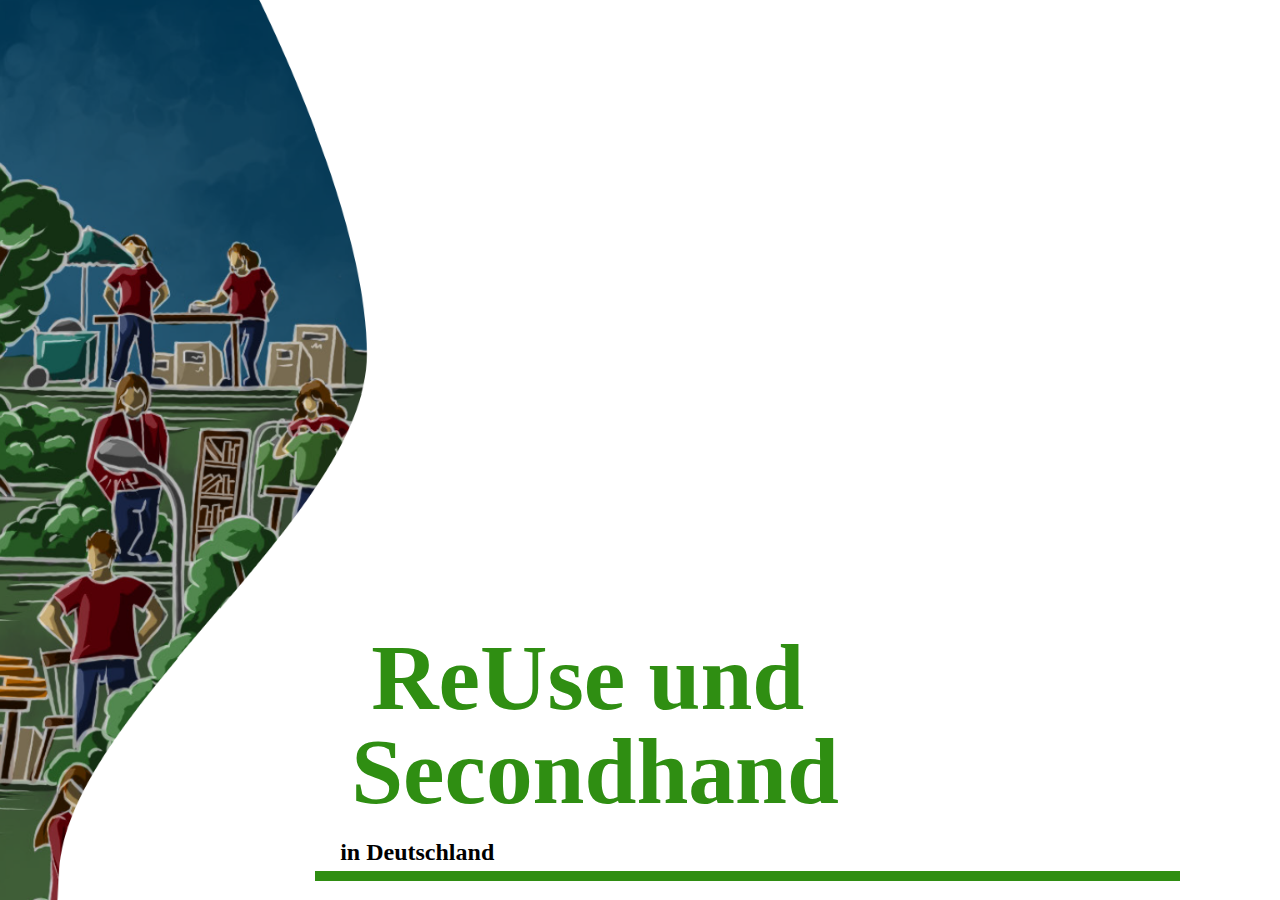
<file: index.html>
<!DOCTYPE html>
<!--suppress BuyFluidPluginNoteInspection -->
<html lang="en">
<head>
    <meta charset="UTF-8">
    <title>secondhand-study</title>
    <link href="https://cdn.jsdelivr.net/npm/bootstrap@5.0.0-beta1/dist/css/bootstrap.min.css" rel="stylesheet"
          integrity="sha384-giJF6kkoqNQ00vy+HMDP7azOuL0xtbfIcaT9wjKHr8RbDVddVHyTfAAsrekwKmP1" crossorigin="anonymous">
    <link rel="stylesheet" type="text/css" href="style.css">
    <link rel="stylesheet" href="https://pro.fontawesome.com/releases/v5.10.0/css/all.css"
          integrity="sha384-AYmEC3Yw5cVb3ZcuHtOA93w35dYTsvhLPVnYs9eStHfGJvOvKxVfELGroGkvsg+p" crossorigin="anonymous"/>
    <script src="https://code.highcharts.com/highcharts.js"></script>
    <script src="https://code.highcharts.com/modules/exporting.js"></script>
    <script src="https://code.highcharts.com/modules/export-data.js"></script>
    <script src="https://code.highcharts.com/modules/accessibility.js"></script>
</head>
<body>
<div class="container">
    <section id="home">
        <div class="row">
            <div class="col-1 navigation-box">
                <ul class="navigation">
                    <li>
                        <a href="#home">
                            <div class="highcharts-description tooltip-right">
                                <span class="tooltip-right"><i class="fas fa-circle circle-white navi-active"></i></span>
                                <span class="tooltiptext-right">Start</span>
                            </div>
                        </a>
                    </li>
                    <li>
                        <a href="#study">
                            <div class="highcharts-description tooltip-right">
                                <span class="tooltip-right"><i class="fas fa-circle circle-white"></i></span>
                                <span class="tooltiptext-right">Die Studie</span>
                            </div>
                        </a>
                    </li>
                    <li>
                        <a href="#numbers">
                            <div class="highcharts-description tooltip-right">
                                <span class="tooltip-right"><i class="fas fa-circle circle-white"></i></span>
                                <span class="tooltiptext-right">Allgemeine Zahlen</span>
                            </div>
                        </a>
                    </li>
                    <li>
                        <a href="#characters">
                            <div class="highcharts-description tooltip-right">
                                <span class="tooltip-right"><i class="fas fa-circle circle-white"></i></span>
                                <span class="tooltiptext-right">Bevölkerungsgruppen</span>
                            </div>
                        </a>
                    </li>
                    <li>
                        <a href="#climate">
                            <div class="highcharts-description tooltip-right">
                                <span class="tooltip-right"><i class="fas fa-circle circle-white"></i></span>
                                <span class="tooltiptext-right">Nachhaltigkeit und Klimaschutz</span>
                            </div>
                        </a>
                    </li>
                    <li>
                        <a href="#consum">
                            <div class="highcharts-description tooltip-right">
                                <span class="tooltip-right"><i class="fas fa-circle circle-white"></i></span>
                                <span class="tooltiptext-right">Konsumverhalten</span>
                            </div>
                        </a>
                    </li>
                    <li>
                        <a href="#footer">
                            <div class="highcharts-description tooltip-right">
                                <span class="tooltip-right"><i class="fas fa-circle circle-white"></i></span>
                                <span class="tooltiptext-right">Quellen und Impressum</span>
                            </div>
                        </a>
                    </li>
                </ul>
            </div>
            <div class="col-8 headline-block">
                <h1>
                    <span id="reuse">ReUse und</span>
                    <span id="secondhand">Secondhand</span>
                </h1>
                <h2 id="germany">in Deutschland</h2>
                <hr id="line-front-page">
                <h2>
                    <span id="topic">Einstellungen zum Thema</span>
                    <br>
                    <span id="trash">Abfallvermeidung und Nachhaltigkeit</span>
                </h2>
                <div class="foot-note">
                    <p>Semesterarbeit Multimediales Informationsdesign des FB Onlinemedien 2021 an der DHBW Mosbach</p>
                </div>
                <!--<a href="#study">Click Me to Smooth Scroll to Section 2 Below</a>-->
            </div>
            <div class="col-3">
                <img class="illu-title-page" src="assets/illu-standard-one.jpg">
            </div>
        </div>
    </section>
    <section id="study">
        <div class="row">
            <div class="col-1 navigation-box">
                <ul class="navigation">
                    <li>
                        <a href="#home">
                            <div class="highcharts-description tooltip-right">
                                <span class="tooltip-right"><i class="fas fa-circle circle-white"></i></span>
                                <span class="tooltiptext-right">Start</span>
                            </div>
                        </a>
                    </li>
                    <li>
                        <a href="#study">
                            <div class="highcharts-description tooltip-right">
                                <span class="tooltip-right"><i class="fas fa-circle circle-white navi-active"></i></span>
                                <span class="tooltiptext-right">Die Studie</span>
                            </div>
                        </a>
                    </li>
                    <li>
                        <a href="#numbers">
                            <div class="highcharts-description tooltip-right">
                                <span class="tooltip-right"><i class="fas fa-circle circle-white"></i></span>
                                <span class="tooltiptext-right">Allgemeine Zahlen</span>
                            </div>
                        </a>
                    </li>
                    <li>
                        <a href="#characters">
                            <div class="highcharts-description tooltip-right">
                                <span class="tooltip-right"><i class="fas fa-circle circle-white"></i></span>
                                <span class="tooltiptext-right">Bevölkerungsgruppen</span>
                            </div>
                        </a>
                    </li>
                    <li>
                        <a href="#climate">
                            <div class="highcharts-description tooltip-right">
                                <span class="tooltip-right"><i class="fas fa-circle circle-white"></i></span>
                                <span class="tooltiptext-right">Nachhaltigkeit und Klimaschutz</span>
                            </div>
                        </a>
                    </li>
                    <li>
                        <a href="#consum">
                            <div class="highcharts-description tooltip-right">
                                <span class="tooltip-right"><i class="fas fa-circle circle-white"></i></span>
                                <span class="tooltiptext-right">Konsumverhalten</span>
                            </div>
                        </a>
                    </li>
                    <li>
                        <a href="#footer">
                            <div class="highcharts-description tooltip-right">
                                <span class="tooltip-right"><i class="fas fa-circle circle-white"></i></span>
                                <span class="tooltiptext-right">Quellen und Impressum</span>
                            </div>
                        </a>
                    </li>
                </ul>
            </div>
            <div class="col-11 about-study">
                <div class="headline">
                    <h3>Die Studie</h3>
                    <hr class="underline underline-study">
                </div>
                <p class="lead">Die hier vorgestellte Studie beschäftigt sich mit den <strong> Themen ReUse und Secondhand </strong>. Das Wiederverwenden von gebrauchten Produkten ist ein vielversprechender Ansatz, um das Ressourcenverschwenden in unserer Wegwerfgesellschaft zu reduzieren. Es wurde eine <strong>repräsentative Umfrage</strong> durchgeführt um Beweggründe und Hemmnisse in Bezug auf den Secondhand-Handel zu analysieren und herauszufinden.
                    Die Befragung wurde im <strong>September 2020</strong> von YouGov durchgeführt. Es nahmen insgesamt <strong>1023 Personen</strong> teil. Die Teilnehmenden bekamen einen <strong>Fragebogen mit 32 Fragen</strong> zu Verhaltensweisen und Einstellungen in Bezug auf Secondhand-Produkte und Einstellungen allgemein zu den Themen Klimaschutz und Nachhaltigkeit.</p>
            </div>
        </div>
    </section>
    <section id="numbers">
        <div class="numbers-head">
            <div class="headline">
                <h3>Allgemeine Zahlen</h3>
                <hr class="underline underline-numbers">
            </div>
            <p class="lead">Die Themen Nachhaltigkeit und Klimaschutz, sowie der Verkauf und Kauf von gebrauchten Gegenständen wird <strong>zunehmend wichtiger</strong>. Dies zeigt sich an diesen Aussagen der Befragten.</p>
        </div>
        <div class="numbers-content">
            <div class="row">
                <div class="col-1 navigation-numbers">
                        <div class="navigation-box">
                            <ul class="navigation">
                                <li>
                                    <a href="#home">
                                        <div class="highcharts-description tooltip-right">
                                            <span class="tooltip-right"><i class="fas fa-circle circle-green"></i></span>
                                            <span class="tooltiptext-right">Start</span>
                                        </div>
                                    </a>
                                </li>
                                <li>
                                    <a href="#study">
                                        <div class="highcharts-description tooltip-right">
                                            <span class="tooltip-right"><i class="fas fa-circle circle-green"></i></span>
                                            <span class="tooltiptext-right">Die Studie</span>
                                        </div>
                                    </a>
                                </li>
                                <li>
                                    <a href="#numbers">
                                        <div class="highcharts-description tooltip-right">
                                            <span class="tooltip-right"><i class="fas fa-circle circle-green navi-active"></i></span>
                                            <span class="tooltiptext-right">Allgemeine Zahlen</span>
                                        </div>
                                    </a>
                                </li>
                                <li>
                                    <a href="#characters">
                                        <div class="highcharts-description tooltip-right">
                                            <span class="tooltip-right"><i class="fas fa-circle circle-green"></i></span>
                                            <span class="tooltiptext-right">Bevölkerungsgruppen</span>
                                        </div>
                                    </a>
                                </li>
                                <li>
                                    <a href="#climate">
                                        <div class="highcharts-description tooltip-right">
                                            <span class="tooltip-right"><i class="fas fa-circle circle-green"></i></span>
                                            <span class="tooltiptext-right">Nachhaltigkeit und Klimaschutz</span>
                                        </div>
                                    </a>
                                </li>
                                <li>
                                    <a href="#consum">
                                        <div class="highcharts-description tooltip-right">
                                            <span class="tooltip-right"><i class="fas fa-circle circle-green"></i></span>
                                            <span class="tooltiptext-right">Konsumverhalten</span>
                                        </div>
                                    </a>
                                </li>
                                <li>
                                    <a href="#footer">
                                        <div class="highcharts-description tooltip-right">
                                            <span class="tooltip-right"><i class="fas fa-circle circle-green"></i></span>
                                            <span class="tooltiptext-right">Quellen und Impressum</span>
                                        </div>
                                    </a>
                                </li>
                            </ul>
                        </div>
                </div>
                <div class="col-11">
                    <div class="row">
                        <div class="col charts-col">
                            <figure class="highcharts-figure">
                                <div id="pie1"></div>
                                <div class="highcharts-description text-hover">
                                    <span class="tooltip-headline">Nachhaltiges Handeln</span>
                                    <span class="text-hover-content">Die Bedeutung von nachhaltigem Handeln wird in Zukunft zunehmen.</span>
                                </div>
                            </figure>
                        </div>
                        <div class="col charts-col">
                            <figure class="highcharts-figure">
                                <div id="pie2"></div>
                                <div class="highcharts-description text-hover">
                                    <span class="tooltip-headline">Ressourcen schonen</span>
                                    <span class="text-hover-content">Ich achte darauf, Ressourcen zu schonen.</span>
                                </div>
                            </figure>
                        </div>
                        <div class="col charts-col">
                            <figure class="highcharts-figure">
                                <div id="pie3"></div>
                                <div class="highcharts-description text-hover">
                                    <span class="tooltip-headline">Nachhaltiges Verhalten</span>
                                    <span class="text-hover-content">Ich werde zu nachhaltigem Verhalten motiviert, wenn Personen in meinem engeren Umfeld dies auch tun.</span>
                                </div>
                            </figure>
                        </div>
                        <div class="col charts-col">
                            <figure class="highcharts-figure">
                                <div id="pie4"></div>
                                <div class="highcharts-description text-hover">
                                    <span class="tooltip-headline">Umwelt Aspekt</span>
                                    <span class="text-hover-content">Gebrauchte Produkte sind gut für die Umwelt.</span>
                                </div>
                            </figure>
                        </div>
                        <div class="col charts-col">
                            <figure class="highcharts-figure">
                                <div id="pie5"></div>
                                <div class="highcharts-description text-hover">
                                    <span class="tooltip-headline">Umwelt schonen</span>
                                    <span class="text-hover-content">Ich kann mir vorstellen, in Zukunft mehr gebrauchte Produkte zu kaufen, um die Umwelt zu schonen.</span>
                                </div>
                            </figure>
                        </div>
                    </div>
                </div>
            </div>
            <div class="legend">
                <i class="fas fa-circle circle-yes"></i> <span style="padding-right:10px">Stimme zu</span>
                <i class="fas fa-circle circle-no"></i> <span>Stimme nicht zu</span>
            </div>
        </div>
    </section>
    <section id="characters">
        <div class="row">
            <div class="col-1 navigation-characters">
                <div class="navigation-box">
                    <ul class="navigation">
                        <li>
                            <a href="#home">
                                <div class="highcharts-description tooltip-right">
                                    <span class="tooltip-right"><i class="fas fa-circle circle-green"></i></span>
                                    <span class="tooltiptext-right">Start</span>
                                </div>
                            </a>
                        </li>
                        <li>
                            <a href="#study">
                                <div class="highcharts-description tooltip-right">
                                    <span class="tooltip-right"><i class="fas fa-circle circle-green"></i></span>
                                    <span class="tooltiptext-right">Die Studie</span>
                                </div>
                            </a>
                        </li>
                        <li>
                            <a href="#numbers">
                                <div class="highcharts-description tooltip-right">
                                    <span class="tooltip-right"><i class="fas fa-circle circle-green"></i></span>
                                    <span class="tooltiptext-right">Allgemeine Zahlen</span>
                                </div>
                            </a>
                        </li>
                        <li>
                            <a href="#characters">
                                <div class="highcharts-description tooltip-right">
                                    <span class="tooltip-right"><i class="fas fa-circle circle-green navi-active"></i></span>
                                    <span class="tooltiptext-right">Bevölkerungsgruppen</span>
                                </div>
                            </a>
                        </li>
                        <li>
                            <a href="#climate">
                                <div class="highcharts-description tooltip-right">
                                    <span class="tooltip-right"><i class="fas fa-circle circle-green"></i></span>
                                    <span class="tooltiptext-right">Nachhaltigkeit und Klimaschutz</span>
                                </div>
                            </a>
                        </li>
                        <li>
                            <a href="#consum">
                                <div class="highcharts-description tooltip-right">
                                    <span class="tooltip-right"><i class="fas fa-circle circle-green"></i></span>
                                    <span class="tooltiptext-right">Konsumverhalten</span>
                                </div>
                            </a>
                        </li>
                        <li>
                            <a href="#footer">
                                <div class="highcharts-description tooltip-right">
                                    <span class="tooltip-right"><i class="fas fa-circle circle-green"></i></span>
                                    <span class="tooltiptext-right">Quellen und Impressum</span>
                                </div>
                            </a>
                        </li>
                    </ul>
                </div>
            </div>
            <div class="col-11">
                <div class="characters-head">
                    <div class="headline">
                        <h3>Bevölkerungsgruppen</h3>
                        <hr class="underline underline-characters">
                    </div>
                    <p class="lead">Um ein repräsentatives Ergebnis zu erheben, wurden die Teilnehmer*innen in <strong>3 Gruppen</strong> unterteilt: Käufer*innen oder Nicht-Käufer*innen von gebrauchten Produkten, unter 30 oder über 30 Jährige und wohnhaft in West oder Ost-Deutschland.</p>
                </div>
                <div class="characters-content">
                    <div class="row">
                        <div class="col">
                            <img class="illu-group" src="assets/group1.jpg">
                            <p class="group-lable"><strong><span class="used">Gebrauchtkäufer*innen</span><br> VS <br> <span class="new">Neukäufer*innen</span></strong></p>
                        </div>
                        <div class="col">
                            <img class="illu-group" src="assets/group2.jpg">
                            <p class="group-lable"><strong><span class="under">Unter 30</span> <br> VS <br> <span class="over">Über 30</span></strong></p>
                        </div>
                        <div class="col">
                            <img class="illu-group" src="assets/group-3-2.jpg">
                            <p class="group-lable"><strong><span class="west">Westdeutschland</span> <br> VS <br> <span class="ost">Ostdeutschland</span></strong></p>
                        </div>
                    </div>
                </div>
            </div>
        </div>
    </section>
    <section id="climate">
        <div class="headline climate-headline">
            <h3>Nachhaltigkeit und Klimaschutz</h3>
            <hr class="underline underline-climate">
        </div>
        <div class="climate-content">
            <div class="row">
                <div class="col-1"></div>
                <div class="col-3">
                    <div class="row">
                        <div class="col">
                            <div class="speech-left"><img class="icon icon-left" src="assets/Gebrauchtkaufer.jpg">
                                <span class="speech-bubble-left" id="used-border">Käufer*innen von gebrauchten Produkten achten im Alltag mehr auf nachhaltiges Handeln und das Schonen von Ressourcen.</span>
                            </div>
                        </div>
                        <div class="col">
                            <div class="speech-right"><img class="icon" src="assets/Neukaufer.jpg">
                                <span class="speech-bubble-right" id="new-border">Käufer*innen von gebrauchten Produkten achten im Alltag mehr auf nachhaltiges Handeln und das Schonen von Ressourcen.</span>
                            </div>
                        </div>
                        <p class="chart-headline"><span class="used">Gebraucht-Käufer*innen</span> <br>vs. <span class="new">Neu-Käufer*innen</span></p>
                    </div>
                </div>
                <div class="col-3">
                    <div class="row">
                        <div class="col">
                            <div class="speech-left"><img class="icon icon-left" src="assets/unter30.jpg">
                                <span class="speech-bubble-left" id="under-border">Über 30-Jährige achten mehr darauf, Ressourcen zu schonen und sind überzeugter, dass nachhaltiges Handeln auch in Zukunft wichtiger wird.</span>
                            </div>
                        </div>
                        <div class="col">
                            <div class="speech-right"><img class="icon" src="assets/uber30.jpg">
                                <span class="speech-bubble-right" id="over-border">Unter 30-Jährige denken eher, dass gebrauchte Produkte gut für die Umwelt sind.</span>
                            </div>
                        </div>
                        <p class="chart-headline"><span class="under">Unter 30 </span><br> vs. <span class="over">Über 30</span></p>
                    </div>
                </div>
                <div class="col-3">
                    <div class="row">
                        <div class="col">
                            <div class="speech-left"><img class="icon icon-left" src="assets/west-2.jpg">
                                <span class="speech-bubble-left" id="west-border">Personen, die im Westen leben, achten weniger auf Ressourcenschonung im Alltag und sehen gebrauchte Produkte weniger als attraktive Alternativen an.</span>
                            </div>
                        </div>
                        <div class="col">
                            <div class="speech-right"><img class="icon" src="assets/ost-2.jpg">
                                <span class="speech-bubble-right" id="ost-border">Personen, die im Westen leben, achten weniger auf Ressourcenschonung im Alltag und sehen gebrauchte Produkte weniger als attraktive Alternativen an.</span>
                            </div>
                        </div>
                        <p class="chart-headline"><span class="west">West</span> <br> vs. <span class="ost">Ost</span></p>
                    </div>
                </div>
                <div class="col-2">
                </div>s
            </div>
            <div class="row">
                <div class="col-1">
                        <div class="navigation-box">
                            <ul class="navigation">
                                <li>
                                    <a href="#home">
                                        <div class="highcharts-description tooltip-right">
                                            <span class="tooltip-right"><i class="fas fa-circle circle-green"></i></span>
                                            <span class="tooltiptext-right">Start</span>
                                        </div>
                                    </a>
                                </li>
                                <li>
                                    <a href="#study">
                                        <div class="highcharts-description tooltip-right">
                                            <span class="tooltip-right"><i class="fas fa-circle circle-green"></i></span>
                                            <span class="tooltiptext-right">Die Studie</span>
                                        </div>
                                    </a>
                                </li>
                                <li>
                                    <a href="#numbers">
                                        <div class="highcharts-description tooltip-right">
                                            <span class="tooltip-right"><i class="fas fa-circle circle-green"></i></span>
                                            <span class="tooltiptext-right">Allgemeine Zahlen</span>
                                        </div>
                                    </a>
                                </li>
                                <li>
                                    <a href="#characters">
                                        <div class="highcharts-description tooltip-right">
                                            <span class="tooltip-right"><i class="fas fa-circle circle-green"></i></span>
                                            <span class="tooltiptext-right">Bevölkerungsgruppen</span>
                                        </div>
                                    </a>
                                </li>
                                <li>
                                    <a href="#climate">
                                        <div class="highcharts-description tooltip-right">
                                            <span class="tooltip-right"><i class="fas fa-circle circle-green navi-active"></i></span>
                                            <span class="tooltiptext-right">Nachhaltigkeit und Klimaschutz</span>
                                        </div>
                                    </a>
                                </li>
                                <li>
                                    <a href="#consum">
                                        <div class="highcharts-description tooltip-right">
                                            <span class="tooltip-right"><i class="fas fa-circle circle-green"></i></span>
                                            <span class="tooltiptext-right">Konsumverhalten</span>
                                        </div>
                                    </a>
                                </li>
                                <li>
                                    <a href="#footer">
                                        <div class="highcharts-description tooltip-right">
                                            <span class="tooltip-right"><i class="fas fa-circle circle-green"></i></span>
                                            <span class="tooltiptext-right">Quellen und Impressum</span>
                                        </div>
                                    </a>
                                </li>
                            </ul>
                        </div>
                </div>
                <div class="col-3 climate-charts-one">
                    <figure class="highcharts-figure">
                        <div id="climate1"></div>
                        <p class="highcharts-description">
                        </p>
                    </figure>
                </div>
                <div class="col-3">
                    <figure class="highcharts-figure">
                        <div id="climate2"></div>
                        <p class="highcharts-description">
                        </p>
                    </figure>
                </div>
                <div class="col-3">
                    <figure class="highcharts-figure">
                        <div id="climate3"></div>
                        <p class="highcharts-description">
                        </p>
                    </figure>
                </div>
                <div class="col-2">
                    <div class="questions-climate">
                        <h2>Aussagen</h2>
                        <div class="tooltip-left question" id="question-1-1"> 1 <strong>Bedeutung (allgemein)</strong>
                            <span class="tooltiptext-left">Nicht nur beim Konsum, auch im Alltag wird nachhaltiges Handeln wichtiger.</span>
                        </div>
                        <div class="tooltip-left question" id="question-1-2"> 2 <strong>Umwelt Aspekt</strong>
                            <span class="tooltiptext-left">Gebrauchte Produkte sind gut für die Umwelt.</span>
                        </div>
                        <div class="tooltip-left question" id="question-1-3"> 3 <strong>Attraktive Alternative</strong>
                            <span class="tooltiptext-left">Gebrauchte Produkte sind für mich eine attraktive Alternative zu neuen Produkten.</span>
                        </div>
                        <div class="tooltip-left question" id="question-1-4"> 4 <strong>Bedeutung (persönlich)</strong>
                            <span class="tooltiptext-left">Nachhaltiges Handeln im Alltag gewinnt für mich an Bedeutung.</span>
                        </div>
                        <div class="tooltip-left question" id="question-1-5"> 5 <strong>Ressourcen schonen</strong>
                            <span class="tooltiptext-left">Ich achte im Alltag sehr darauf, Ressourcen zu schonen.</span>
                        </div>
                        <div class="tooltip-left question" id="question-1-6"> 6 <strong>Wirtschaftliche Alternative</strong>
                            <span class="tooltiptext-left">Gebraucht Kaufen wird in Zukunft eine wirtschaftlich bessere Alternative zum Neukauf sein.</span>
                        </div>
                        <div class="tooltip-left question" id="question-1-7"> 7 <strong>Weniger kaufen</strong><br>
                            <span class="tooltiptext-left">Nachhaltiges zu konsumieren bedeutet für mich weniger zu kaufen.</span>
                        </div>
                        <div class="tooltip-left question" id="question-1-8"> 8 <strong>Gebraucht kaufen</strong>
                            <span class="tooltiptext-left">Nachhaltiges zu konsumieren bedeutet für mich gebrauchte Produkte zu kaufen.</span>
                        </div>
                        <div class="tooltip-left question" id="question-1-9"> 9 <strong>Finanzieller Aspekt</strong>
                            <span class="tooltiptext-left">Gebrauchte Produkte sind etwas für Leute, die sich neue Ware nicht leisten können.</span>
                        </div>
                    </div>
                </div>
            </div>
        </div>
    </section>
    <section id="consum">
        <div class="headline consum-headline">
            <h3>Konsumverhalten</h3>
            <hr class="underline underline-consum">
        </div>
        <div class="consum-content">
            <div class="row">
                <div class="col-1"></div>
                <div class="col-3">
                    <div class="row">
                        <div class="col">
                            <div class="speech-left"><img class="icon icon-left" src="assets/Gebrauchtkaufer.jpg">
                                <span class="speech-bubble-left" id="used-border-2">Käufer*innen von gebrauchten Produkten sind in Zukunft eher bereit, dies wieder zu tun. Außerdem finden sie die Initiative “Fridays for Future” eher unterstützenswert.</span>
                            </div>
                        </div>
                        <div class="col">
                            <div class="speech-right"><img class="icon" src="assets/Neukaufer.jpg">
                                <span class="speech-bubble-right" id="new-border-2">Käufer*innen von gebrauchten Produkten sind in Zukunft eher bereit, dies wieder zu tun. Außerdem finden sie die Initiative “Fridays for Future” eher unterstützenswert.</span>
                            </div>
                        </div>
                        <p class="chart-headline"><span class="used">Gebraucht-Käufer*innen</span> <br>vs. <span class="new">Neu-Käufer*innen</span></p>
                    </div>
                </div>
                <div class="col-3">
                    <div class="row">
                        <div class="col">
                            <div class="speech-left"><img class="icon icon-left" src="assets/unter30.jpg">
                                <span class="speech-bubble-left" id="under-border-2">Unter 30 sind weniger bereit bei ihrem Konsum Abstriche zu machen und auf neue Produkte oder Trends zu verzichten.</span>
                            </div>
                        </div>
                        <div class="col">
                            <div class="speech-right"><img class="icon" src="assets/uber30.jpg">
                                <span class="speech-bubble-right" id="over-border-2">Die über 30-Jährigen legen mehr Wert auf eine langfristige der Produkte und empfinden eine Verantwortung sich nachhaltig zu verhalten.</span>
                            </div>
                        </div>
                        <p class="chart-headline"><span class="under">Unter 30 </span><br> vs. <span class="over">Über 30</span></p>
                    </div>
                </div>
                <div class="col-3">
                    <div class="row">
                        <div class="col">
                            <div class="speech-left"><img class="icon icon-left" src="assets/west-2.jpg">
                                <span class="speech-bubble-left" id="west-border-2">Personen, die im Westen leben, sind eher bereit Abstriche in ihrem Konsumverhalten zu machen und sehen sich selbst eher in der Verantwortung einem nachhaltigen Konsum nachzugehen.</span>
                            </div>
                        </div>
                        <div class="col">
                            <div class="speech-right"><img class="icon" src="assets/ost-2.jpg">
                                <span class="speech-bubble-right" id="ost-border-2">Personen, die im Westen leben, sind eher bereit Abstriche in ihrem Konsumverhalten zu machen und sehen sich selbst eher in der Verantwortung einem nachhaltigen Konsum nachzugehen.</span>
                            </div>
                        </div>
                        <p class="chart-headline"><span class="west">West</span> <br> vs. <span class="ost">Ost</span></p>
                    </div>
                </div>
                <div class="col-2">
                </div>
            </div>
            <div class="row">
                <div class="col-1">
                    <div class="navigation-box">
                        <ul class="navigation">
                            <li>
                                <a href="#home">
                                    <div class="highcharts-description tooltip-right">
                                        <span class="tooltip-right"><i class="fas fa-circle circle-green"></i></span>
                                        <span class="tooltiptext-right">Start</span>
                                    </div>
                                </a>
                            </li>
                            <li>
                                <a href="#study">
                                    <div class="highcharts-description tooltip-right">
                                        <span class="tooltip-right"><i class="fas fa-circle circle-green"></i></span>
                                        <span class="tooltiptext-right">Die Studie</span>
                                    </div>
                                </a>
                            </li>
                            <li>
                                <a href="#numbers">
                                    <div class="highcharts-description tooltip-right">
                                        <span class="tooltip-right"><i class="fas fa-circle circle-green"></i></span>
                                        <span class="tooltiptext-right">Allgemeine Zahlen</span>
                                    </div>
                                </a>
                            </li>
                            <li>
                                <a href="#characters">
                                    <div class="highcharts-description tooltip-right">
                                        <span class="tooltip-right"><i class="fas fa-circle circle-green"></i></span>
                                        <span class="tooltiptext-right">Bevölkerungsgruppen</span>
                                    </div>
                                </a>
                            </li>
                            <li>
                                <a href="#climate">
                                    <div class="highcharts-description tooltip-right">
                                        <span class="tooltip-right"><i class="fas fa-circle circle-green"></i></span>
                                        <span class="tooltiptext-right">Nachhaltigkeit und Klimaschutz</span>
                                    </div>
                                </a>
                            </li>
                            <li>
                                <a href="#consum">
                                    <div class="highcharts-description tooltip-right">
                                        <span class="tooltip-right"><i class="fas fa-circle circle-green navi-active"></i></span>
                                        <span class="tooltiptext-right">Konsumverhalten</span>
                                    </div>
                                </a>
                            </li>
                            <li>
                                <a href="#footer">
                                    <div class="highcharts-description tooltip-right">
                                        <span class="tooltip-right"><i class="fas fa-circle circle-green"></i></span>
                                        <span class="tooltiptext-right">Quellen und Impressum</span>
                                    </div>
                                </a>
                            </li>
                        </ul>
                    </div>
                </div>
                <div class="col-3 climate-charts-one">
                    <figure class="highcharts-figure">
                        <div id="consum1"></div>
                        <p class="highcharts-description">
                        </p>
                    </figure>
                </div>
                <div class="col-3">
                    <figure class="highcharts-figure">
                        <div id="consum2"></div>
                        <p class="highcharts-description">
                        </p>
                    </figure>
                </div>
                <div class="col-3">
                    <figure class="highcharts-figure">
                        <div id="consum3"></div>
                        <p class="highcharts-description">
                        </p>
                    </figure>
                </div>
                <div class="col-2">
                    <div class="questions-consum">
                        <h2 id="aussage-consum">Aussagen</h2>
                        <div class="tooltip-left question" id="question-2-1"> 1 <strong>Nutzungsdauer</strong>
                            <span class="tooltiptext-left">Ich versuche, Produkte so lange wie möglich zu nutzen.</span>
                        </div>
                        <div class="tooltip-left question" id="question-2-2"> 2 <strong>Verantwortung</strong>
                            <span class="tooltiptext-left">Jeder trägt eine eigene Verantwortung, sich nachhaltig zu verhalten.</span>
                        </div>
                        <div class="tooltip-left question" id="question-2-3"> 3 <strong>Mehr kaufen</strong>
                            <span class="tooltiptext-left">Ich kann mir vorstellen, in Zukunft häufiger gebrauchte Produkte zu kaufen, um die Umwelt zu schonen.</span>
                        </div>
                        <div class="tooltip-left question" id="question-2-4"> 4 <strong>Motivation</strong>
                            <span class="tooltiptext-left">Mich motiviert es, mich nachhaltig zu verhalten, wenn Personen in meinem direkten Umfeld dies auch tun.</span>
                        </div>
                        <div class="tooltip-left question" id="question-2-5"> 5 <strong>Fridays for Future</strong>
                            <span class="tooltiptext-left">Ich finde die globale Schüler- und Studenten-Initiative "Fridays for Future" unterstützenswert</span>
                        </div>
                        <div class="tooltip-left question" id="question-2-6"> 6 <strong>Keine Abstriche</strong>
                            <span class="tooltiptext-left">Ich sehe nicht ein, für Umwelt und Klima Abstriche bei meinem Konsumverhalten zu machen.</span>
                        </div>
                        <div class="tooltip-left question" id="question-2-7"> 7 <strong>Trends und Neues</strong>
                            <span class="tooltiptext-left">Mir ist wichtig, immer die neuesten Trends und Produkte zu besitzen.</span>
                        </div>
                    </div>
                </div>
            </div>
        </div>
    </section>
    <section id="footer">
        <div class="footer-content">
            <div class="row">
                <div class="col-1 navigation-footer">
                    <div class="navigation-box">
                        <ul class="navigation">
                            <li>
                                <a href="#home">
                                    <div class="highcharts-description tooltip-right">
                                        <span class="tooltip-right"><i class="fas fa-circle circle-green"></i></span>
                                        <span class="tooltiptext-right">Start</span>
                                    </div>
                                </a>
                            </li>
                            <li>
                                <a href="#study">
                                    <div class="highcharts-description tooltip-right">
                                        <span class="tooltip-right"><i class="fas fa-circle circle-green"></i></span>
                                        <span class="tooltiptext-right">Die Studie</span>
                                    </div>
                                </a>
                            </li>
                            <li>
                                <a href="#numbers">
                                    <div class="highcharts-description tooltip-right">
                                        <span class="tooltip-right"><i class="fas fa-circle circle-green"></i></span>
                                        <span class="tooltiptext-right">Allgemeine Zahlen</span>
                                    </div>
                                </a>
                            </li>
                            <li>
                                <a href="#characters">
                                    <div class="highcharts-description tooltip-right">
                                        <span class="tooltip-right"><i class="fas fa-circle circle-green"></i></span>
                                        <span class="tooltiptext-right">Bevölkerungsgruppen</span>
                                    </div>
                                </a>
                            </li>
                            <li>
                                <a href="#climate">
                                    <div class="highcharts-description tooltip-right">
                                        <span class="tooltip-right"><i class="fas fa-circle circle-green"></i></span>
                                        <span class="tooltiptext-right">Nachhaltigkeit und Klimaschutz</span>
                                    </div>
                                </a>
                            </li>
                            <li>
                                <a href="#consum">
                                    <div class="highcharts-description tooltip-right">
                                        <span class="tooltip-right"><i class="fas fa-circle circle-green"></i></span>
                                        <span class="tooltiptext-right">Konsumverhalten</span>
                                    </div>
                                </a>
                            </li>
                            <li>
                                <a href="#footer">
                                    <div class="highcharts-description tooltip-right">
                                        <span class="tooltip-right"><i class="fas fa-circle circle-green navi-active"></i></span>
                                        <span class="tooltiptext-right">Quellen und Impressum</span>
                                    </div>
                                </a>
                            </li>
                        </ul>
                    </div>
                </div>
                <div class="col-11 footer-down">
                    <div class="headline">
                        <h3>Quellen</h3>
                        <hr class="underline underline-quellen">
                    </div>
                    <p class="lead">
                        ReUse und Secondhand in Deutschland<br>
                        Von Henning Wilts und Marina Fecke<br>
                        <br>
                        <a href="https://www.wupperinst.org/fa/redaktion/downloads/projects/ReUse-Secondhand-Studie.pdf" target="_blank">Hier gehts zur Studie</a><br>
                        <br>
                        Stand: November 2020<br>
                        <br>
                        Wuppertal Institut für Klima, Umwelt, Energie gGmbH<br>
                        Döppersberg 19<br>
                        42103 Wuppertal
                    </p>
                    <div class="headline">
                        <h3>Impressum</h3>
                        <hr class="underline underline-impressum">
                    </div>
                    <p class="lead">
                        Diese Webseite ist eine Semesterarbeit von: <br> Carina Brücher, Marleen Lorenz, Steffen Lützner und Nick Weller<br>
                        <br>
                        DHBW Mosbach Onlinemedien Kurs ON18<br>
                        Dozent: Dipl.-Des. Lothar Blum.
                    </p>
                </div>
                </div>
            </div>
    </section>
    <script src="charts.js"></script>
</div>
</body>
</html>
</file>
<file: style.css>
/* Tooltip Buttom*/
.text-hover {
    position: relative;
    display: inline-block;
}
.text-hover .text-hover-content {
    visibility: hidden;
    width: 300px;
    background-color: rgba(255, 255, 255, 0.9);
    color: black;
    text-align: center;
    border-radius: 6px;
    border: 1px solid #2F8E12;
    padding: 5px;
    position: absolute;
    z-index: 1;
    top: 150%;
    left: 50%;
    margin-left: -60px;
    box-shadow: 2px 2px 5px 0px rgba(0, 0, 0, 0.5);
}
.text-hover .text-hover-content::after {
    content: "";
    position: absolute;
    bottom: 100%;
    left: 50%;
    margin-left: -5px;
    border-width: 5px;
    border-style: solid;
    border-color: transparent transparent #2F8E12 transparent;
}
.text-hover:hover .text-hover-content {
    visibility: visible;
}
.tooltip-headline {
    text-align: center;
}

/* Tooltip Right*/
.tooltip-right {
    position: relative;
    display: inline-block;
}
.tooltip-right .tooltiptext-right {
    visibility: hidden;
    width: 300px;
    background-color: rgba(255, 255, 255, 0.9);
    color: black;
    text-align: center;
    border-radius: 6px;
    border: 1px solid #2F8E12;
    padding: 5px;
    position: absolute;
    z-index: 1;
    top: 10px;
    left: 141%;
    box-shadow: 2px 2px 5px 0px rgba(0, 0, 0, 0.5);
}
.tooltip-right .tooltiptext-right::after {
    content: "";
    position: absolute;
    top: 50%;
    right: 100%;
    margin-top: -5px;
    border-width: 5px;
    border-style: solid;
    border-color: transparent #2F8E12 transparent transparent;
}
.tooltip-right:hover .tooltiptext-right {
    visibility: visible;
}

/* Tooltip Left*/
.tooltip-left {
    position: relative;
    display: inline-block;
}
.tooltip-left .tooltiptext-left {
    visibility: hidden;
    width: 400px;
    background-color: rgba(255, 255, 255, 0.9);
    color: black;
    text-align: center;
    border-radius: 6px;
    border: 1px solid #2F8E12;
    padding: 5px;
    position: absolute;
    z-index: 1;
    top: -62%;
    right: 105%;
    box-shadow: 2px 2px 5px 0px rgba(0, 0, 0, 0.5);
}
.tooltip-left .tooltiptext-left::after {
    content: "";
    position: absolute;
    top: 50%;
    left: 100%;
    margin-top: -5px;
    border-width: 5px;
    border-style: solid;
    border-color: transparent transparent transparent #2F8E12;
}
.tooltip-left:hover .tooltiptext-left {
    visibility: visible;
}

/* Sprechbubble Left*/
.speech-left {
    position: relative;
    display: inline-block;
    float: right;
}
.speech-left .speech-bubble-left {
    visibility: hidden;
    width: 200px;
    background-color: rgba(255, 255, 255, 0.9);
    color: black;
    text-align: center;
    border-radius: 6px;
    border: 1px solid;
    padding: 5px;
    position: absolute;
    z-index: 1;
    top: -40px;
    right: 105%;
    box-shadow: 2px 2px 5px 0px rgba(0, 0, 0, 0.5);
}
.speech-left .speech-bubble-left::after {
    content: "";
    position: absolute;
    top: 50%;
    left: 100%;
    margin-top: -5px;
    border-width: 5px;
    border-style: solid;
    border-color: transparent transparent transparent #2F8E12;
}
.speech-left:hover .speech-bubble-left {
    visibility: visible;
}

/* Sprechbubble Right*/
.speech-right {
    position: relative;
    display: inline-block;
}
.speech-right .speech-bubble-right {
    visibility: hidden;
    width: 200px;
    background-color: rgba(255, 255, 255, 0.9);
    color: black;
    text-align: center;
    border-radius: 6px;
    border: 1px solid;
    padding: 5px;
    position: absolute;
    z-index: 1;
    top: -40px;
    left: 121%;
    box-shadow: 2px 2px 5px 0px rgba(0, 0, 0, 0.5);
}
.speech-right .speech-bubble-right::after {
    content: "";
    position: absolute;
    top: 50%;
    right: 100%;
    margin-top: -5px;
    border-width: 5px;
    border-style: solid;
    border-color: transparent #2F8E12 transparent transparent;
}
.speech-right:hover .speech-bubble-right {
    visibility: visible;
}

/* Color IDs*/
.used {
    color: #CE3700;
}
#used-border {
    border-color: #CE3700;
}
#used-border-2 {
    border-color: #CE3700;
}
.new {
    color: #7E0509;
}
#new-border {
    border-color: #7E0509;
}
#new-border-2 {
    border-color: #7E0509;
}
.under {
    color: #4CB2D4;
}
#under-border {
    border-color: #4CB2D4;
}
#under-border-2 {
    border-color: #4CB2D4;
}
.over {
    color: #011D70;
}
#over-border {
    border-color: #011D70;
}
#over-border-2 {
    border-color: #011D70;
}
.west {
    color: #F8C919;
}
#west-border {
    border-color: #F8C919
}
#west-border-2 {
    border-color: #F8C919
}
.ost {
    color: #F48300;
}
#ost-border {
    border-color: #F48300;
}
#ost-border-2 {
    border-color: #F48300;
}

/* Allgemeines */
* {
    margin: 0;
    padding: 0;
}
body {
    font-family: Barlow !important;
    height: 100vh;
    line-height: 1.6;
    overflow: hidden;
}
h1 {
    font-weight: bold;
    font-size: 70pt;
    line-height: 70pt;
    color: #2F8E12;
}
h2 {
    padding-top: 15px;
    font-size: 18pt;
}
h3 {
    font-size: 28pt;
    color: #2F8E12;
    font-weight: bold;
}
p {
    font-size: 12pt !important;
}
hr {
    border: 5px solid #2F8E12;
}
strong {
    font-weight: bold;
}
a {
    color: #2F8E12;
}
.container {
    width: 100%;
    height: 100%;
    /* CSS Smooth Scroll */
    overflow-y: scroll;
    scroll-behavior: smooth;
    scroll-snap-type: y mandatory;
    margin: 0px !important;
    max-width: 100%;
    max-height: 100%;
    padding-left: 0px;
    padding-right: 0px;

}

/* Navigation */
.navigation-box {
    padding-top: 16%;
}
.navigation {
    color: #ffffff;
    list-style-type: none;
}
.circle-white {
    color: #ffffff;
}
.circle-green {
    color: #2F8E12;
}
.fa-circle {
    padding-top: 20px;
}
.navi-active {
    font-size: 20pt;
    margin-left: -5px;
}

.lead {
    font-size: 1.5rem;
}

section {
    display: flex;
    flex-direction: column;
    width: 100%;
    height: 100vh;

    /* Scroll Snap */
    scroll-snap-align: center;
}

.headline {
    padding-top: 80px;
}

.underline {
    margin-top: -20px;
}

.illu-title-page {
    height: 45%;
    padding-top: 10%;
}

.headline-block {
    padding-left: 29%;
    padding-right: 100px;
    padding-top: 18%;
}

.text-study {
    padding-right: 100px;
}

.charts {
    padding-top: 70px;
}

.description-text {
    padding-top: 20px;
    text-align: center;
}

.circle-yes {
    color: #2F8E12;
}

.circle-no {
    color: #B9B9B9;
}

.legend {
    padding-top: 60px;
    padding-left: 8%;
}

.illu-group {
    height: 529px;
}

.group-lable {
    text-align: center;
    margin-left: -166px;
}

.about-study {
    padding-left: 17%;
    padding-right: 25%;
    padding-top: 12%;
}

.numbers-head {
    padding-left: 8%;
    padding-right: 30%;
}

.numbers-content {
    padding-right: 3%;
    padding-top: 8%;
}

.characters-head {
    padding-right: 12%;
}

.characters-content {
    padding-top: 20px;
}

.navigation {
    margin-left: -55px;
}

.navigation-characters {
    padding-top: 17%;
}

.navigation-footer {
    padding-top: 17%;
}

.climate-headline {
    padding-left: 8%;
}

.climate-content {
    padding-top: 2%
}

.consum-headline {
    padding-left: 8%;
}

.consum-content {
    padding-top: 2%
}

.underline-study {
    width: 170px;
}

.underline-numbers {
    width: 300px;
}

.underline-characters {
    width: 340px;
}

.underline-climate {
    width: 525px;
}

.underline-consum {
    width: 293px;
}

.underline-quellen {
    width: 129px;
}

.underline-impressum {
    width: 195px;
}

.climate-charts-one {
    height: 70%;
}

.icon {
    height: 70px;
}

.icon-left {
    float: right; !important;
}

.chart-headline {
    padding-top: 10px;
    padding-left: 10px;
    text-align: center;
    font-weight: bold;
    line-height: 1.3;
}

.questions-climate {
    padding-left: 19px;
    padding-right: 20px;
}

.questions-consum {
    padding-left: 19px;
    padding-right: 52px;
}

.foot-note {
    padding-top: 190px;
    margin-left: -275px;
}

.highcharts-description {
    text-align: center; !important;
    padding-left: 55px;
}

.subline {
    font-size: 10pt;
}

.footer-down {
    margin-top: 90px;
}

#chartdiv {
    width: 100%;
}

/* Headline Curve */
#secondhand {
    margin-left: -20px;
}
#germany {
    margin-left: -31px;
}
#line-front-page {
    margin-left: -56px;
}
#topic {
    margin-left: -90px;
}
#trash {
    margin-left: -112px;
}

/* Questions */
.question {
    margin-top: 20px;
}
#question-1-1 {
    margin-left: 0px;
}
#question-1-2 {
    margin-left: 14px;
}
#question-1-3 {
    margin-left: 26px;
}
#question-1-4 {
    margin-left: 33px;
}
#question-1-5 {
    margin-left: 40px;
}
#question-1-6 {
    margin-left: 40px;
}
#question-1-7 {
    margin-left: 26px;
}
#question-1-8 {
    margin-left: 18px;
}
#question-1-9 {
    margin-left: 21px;
}
#question-2-1 {
    margin-left: 22px;
}
#question-2-2 {
    margin-left: 34px;
}
#question-2-3 {
    margin-left: 45px;
}
#question-2-4 {
    margin-left: 56px;
}
#question-2-5 {
    margin-left: 53px;
}
#question-2-6 {
    margin-left: 39px;
}
#question-2-7 {
    margin-left: 31px;
}
#aussage-consum {
    margin-left: 12px;
}

/* Section Images */
section#home {
    background: url('assets/background-home-3.png') no-repeat center center/cover;;
}
section#study {
    background: url('assets/background-study-2.png') no-repeat center center/cover;;
}
section#numbers {
    background: url('assets/background-numbers.png') no-repeat center center/cover;;
}
section#characters {
    background: url('assets/background-characters.png') no-repeat center center/cover;;
}
section#climate {
    background: url('assets/background-climate-6.png') no-repeat center center/cover;;
}
section#consum {
    background: url('assets/backgrund-consum-3.png') no-repeat center center/cover;;
}
section#footer {
    background: url('assets/background-footer.png') no-repeat center center/cover;;
}
</file>
